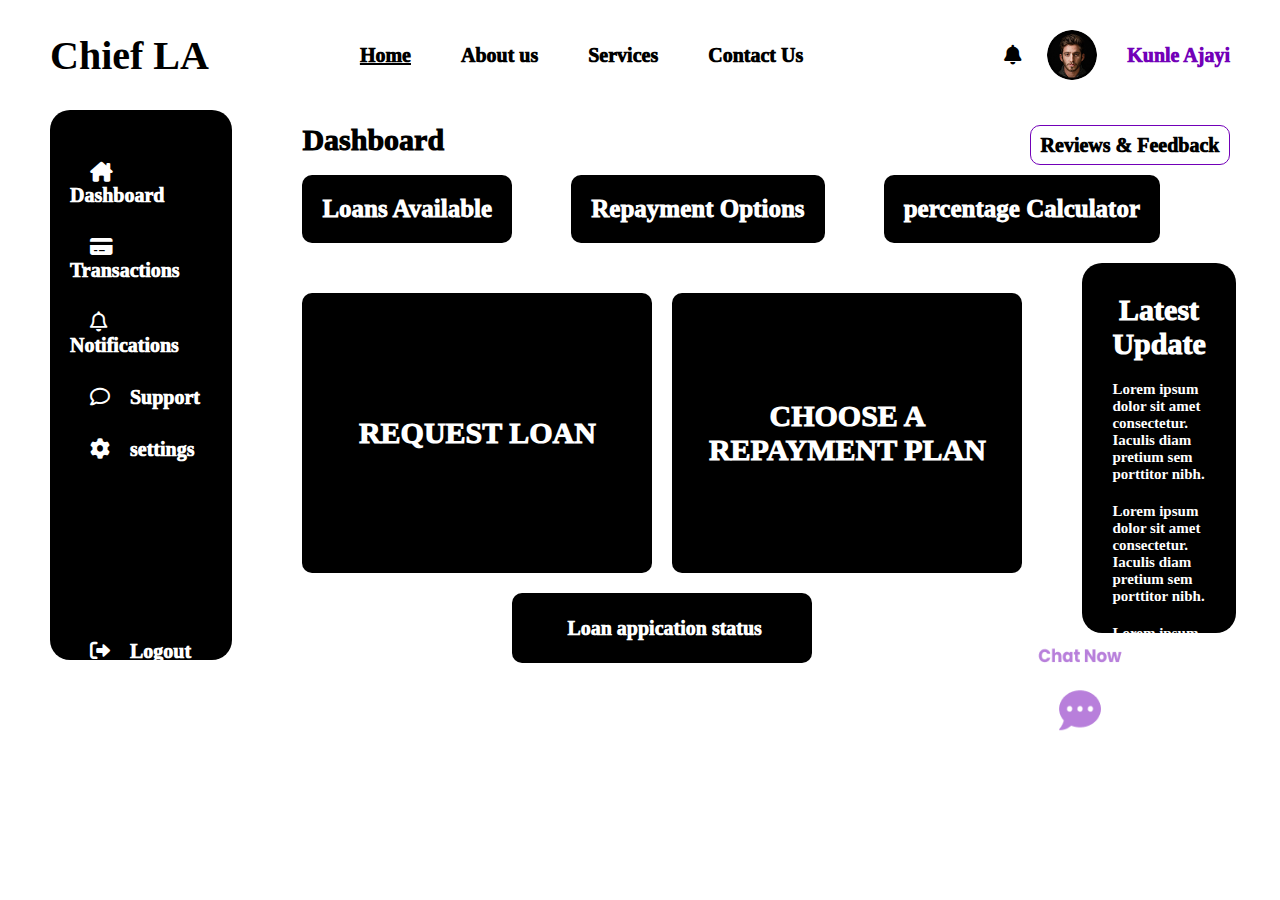
<file: bàikt/index.html>
<!DOCTYPE html>
<html lang="en">
<head>
    <meta charset="UTF-8">
    <meta name="viewport" content="width=device-width, initial-scale=1.0">
    <title>Chief LA</title>
    <link rel="stylesheet" href="https://cdnjs.cloudflare.com/ajax/libs/font-awesome/6.0.0/css/all.min.css">
    <link rel="stylesheet" href="style.css">
</head>
<body>
    <div class="container">
        <div class="navbar">
            <h1>Chief LA</h1>
            <ul class="navbar-list">
                <li><a class="active" href="#">Home</a></li>
                <li><a href="#">About us</a></li>
                <li><a href="#">Services</a></li>
                <li><a href="#">Contact Us</a></li>
            </ul>
            <div class="profile">
                <i class="fa-solid fa-bell"></i>
                <img src="./img/Ellipse 1.png" alt="Kunle Ajayi">
                <p>Kunle Ajayi</p>
            </div>
        </div>
        <div class="bot">
            <div class="bot-left">
                <ul class="bot-list">
                    <li><a href="#"><i class="fa-solid fa-house-chimney"></i>Dashboard</a></li>
                    <li><a href="#"><i class="fa-solid fa-credit-card"></i>Transactions</a></li>
                    <li><a href="#"><i class="fa-regular fa-bell"></i>Notifications</a></li>
                    <li><a href="#"><i class="fa-regular fa-comment"></i>Support</a></li>
                    <li><a href="#"><i class="fa-solid fa-gear"></i>settings</a></li>
                </ul>
                <a href="#" class="bot-btn"><i class="fa-solid fa-right-from-bracket"></i>Logout</a>
            </div>
            <div class="bot-right">
                <div class="bot-right-top">
                    <h2>Dashboard</h2>
                    <button class="bot-right-btn">Reviews & Feedback</button>
                </div>
                <div class="bot-right-bottom">
                    <div class="bot-right-bottom-top">
                        <span>Loans Available</span>
                        <span>Repayment Options</span>
                        <span>percentage Calculator</span>
                    </div>
                    <div class="bot-right-bottom-bottom">
                        <div class="bot-right-bottom-bottom-left">
                            <span>REQUEST LOAN</span>
                            <span>CHOOSE A REPAYMENT PLAN</span>
                        </div>
                        <div class="bot-right-bottom-right">
                            <h1>Latest Update</h1>
                            <p>Lorem ipsum dolor sit amet consectetur. Iaculis diam pretium sem porttitor nibh.</p>
                            <p>Lorem ipsum dolor sit amet consectetur. Iaculis diam pretium sem porttitor nibh.</p>
                            <p>Lorem ipsum dolor sit amet consectetur. Iaculis diam pretium sem porttitor nibh.</p>
                            <p>Lorem ipsum dolor sit amet consectetur. Iaculis diam pretium sem porttitor nibh.</p>
                        </div>
                    </div>
                        <div class="loan">
                            <span>Loan appication status</span>
                        </div>
                        <div class="chat-box">
                            <img class="chat" src="./img/Frame 43.png" alt="Chat now">
                        </div>
                </div>
            </div>
        </div>
    </div>
</body>
</html>
</file>
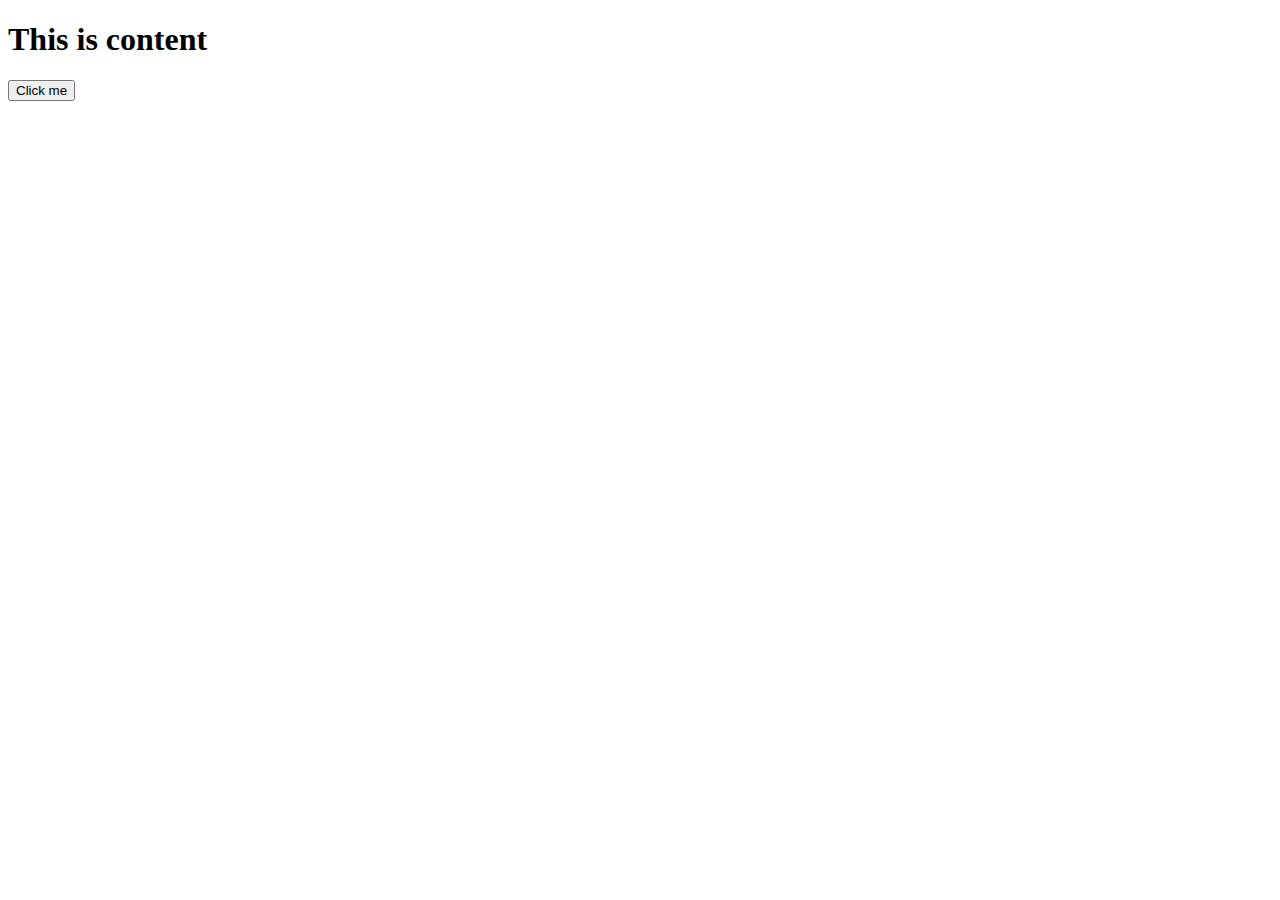
<file: lesson12/index.html>
<!DOCTYPE html>
<html lang="en">
<head>
    <meta charset="UTF-8">
    <meta name="viewport" content="width=device-width, initial-scale=1.0">
    <title>Document</title>
</head>
<body>
    <h1 class="titleH1">This is content</h1>
    <button id="btnClick">Click me</button>
    <script src="lesson12.js"></script>
</body>
</html>
</file>
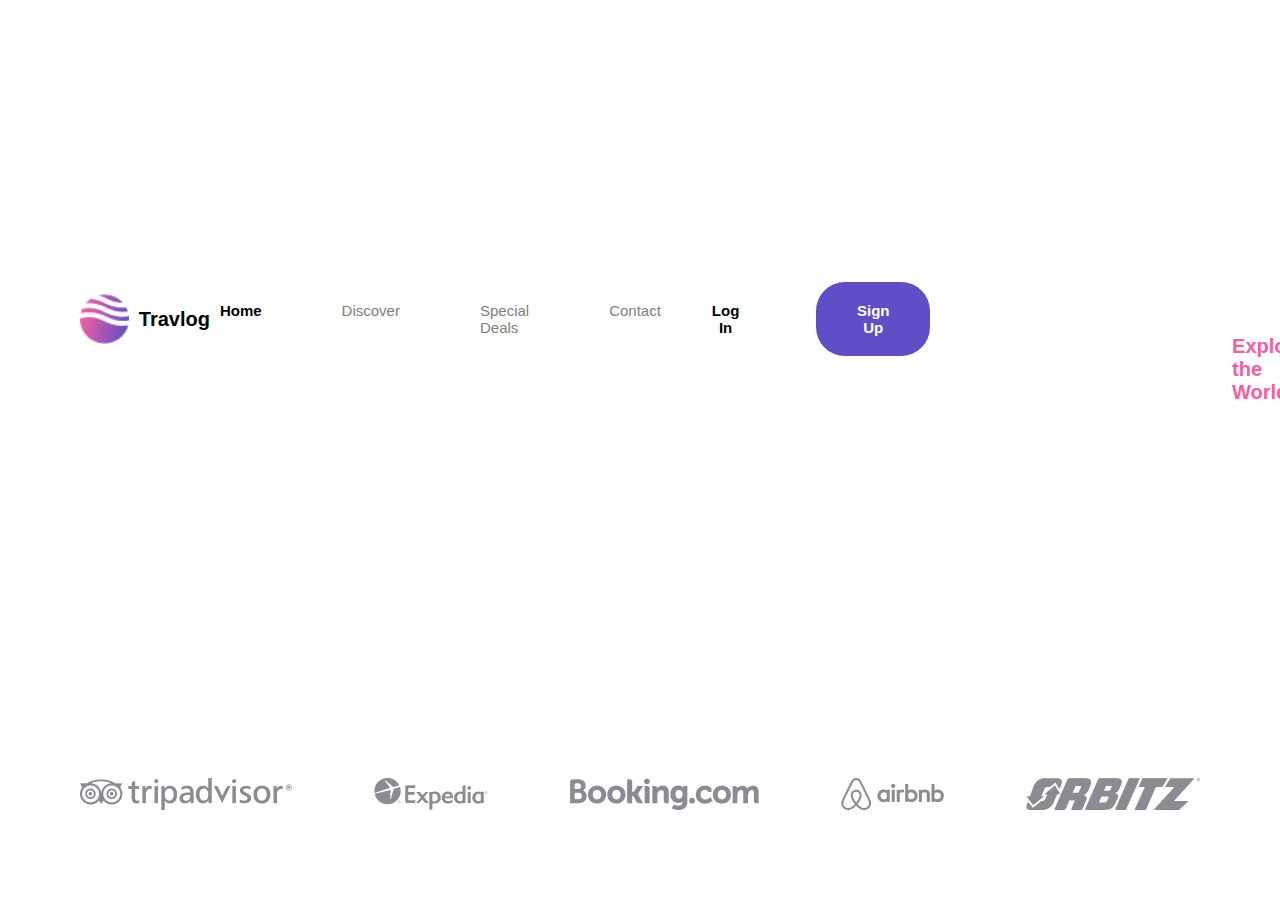
<file: lesson5_respon/img/index.html>
<!DOCTYPE html>
<html lang="en">
<head>
    <meta charset="UTF-8">
    <meta name="viewport" content="width=device-width, initial-scale=1.0">
    <title>Travlog</title>
    <link rel="stylesheet" href="./style.css">
</head>
<body>
    <div class="container">
        <div class="navbar">
            <div class="logo">
                <img src="./Vector.png" class="logo-img" alt="Travlog">
                <p class="logo-text">Travlog</p>
            <div class="menu">
                <ul>
                    <li><a class="active" href="">Home</a ></li>
                    <li><a href="">Discover</a ></li>
                    <li><a href="">Special Deals</a ></li>
                    <li><a href="">Contact</a ></li>
                </ul>
            </div>
            <div class="signup">
                <button class="login">Log In</button>
                <button class="signupbutton">Sign Up</button>
            </div>
        </div>
        <div class="content"></div>
            <div class="travel"></div>
                <div class="explore">
                    <p>Explore the World!</p>
                    <img src="./work 1.png" alt="logo">
                </div>
                <div class="h1">
                    <h1>Travel <span class="pink">top destination</span> of the world</h1>
                </div>
                <div class="p"><p>We always make our customer happy by providing</p>
                <p>as many choices as possible</p>
                </div>
                <div class="button">
                    <button class="button1">Get Started</button>
                    <button class="button2"> 
                        <span class="play-icon">▶</span>
                        Watch Demo 
                    </button>
                </div>
            <div class="image">
                <img class="layer" src="./layer.png" alt="layer">
                <div class="image-grid'>
                    <div class="rectangle">
                    <img class="rectangle1" src="./Rectangle 1 (1).png" alt="Rectangle">
                    <img class="rectangle3" src="./Rectangle 3.png" alt="Rectangle">
                    <img class="rectangle2" src="./Rectangle 2.png" alt="Rectangle"> 
                    </div>
                <img class="send" src="./Frame 16.png" alt="send">
                <img class="frame" src="./Frame 17.png" alt="Vector">
                <p class="top-places">Top places</p>
                </div>
            </div>
        <div class="brand">
            <img src="./Group.png" alt="Tripadvisor">
            <img src="./Group 2.png" alt="Expedia">
            <img src="./Group (1).png" alt="Booking">
            <img src="./Group 9235.png" alt="airbnb">
            <img src="./Group 3.png" alt="Rbitz">
        </div>         
    </div>
    
</body>
</html>
</file>
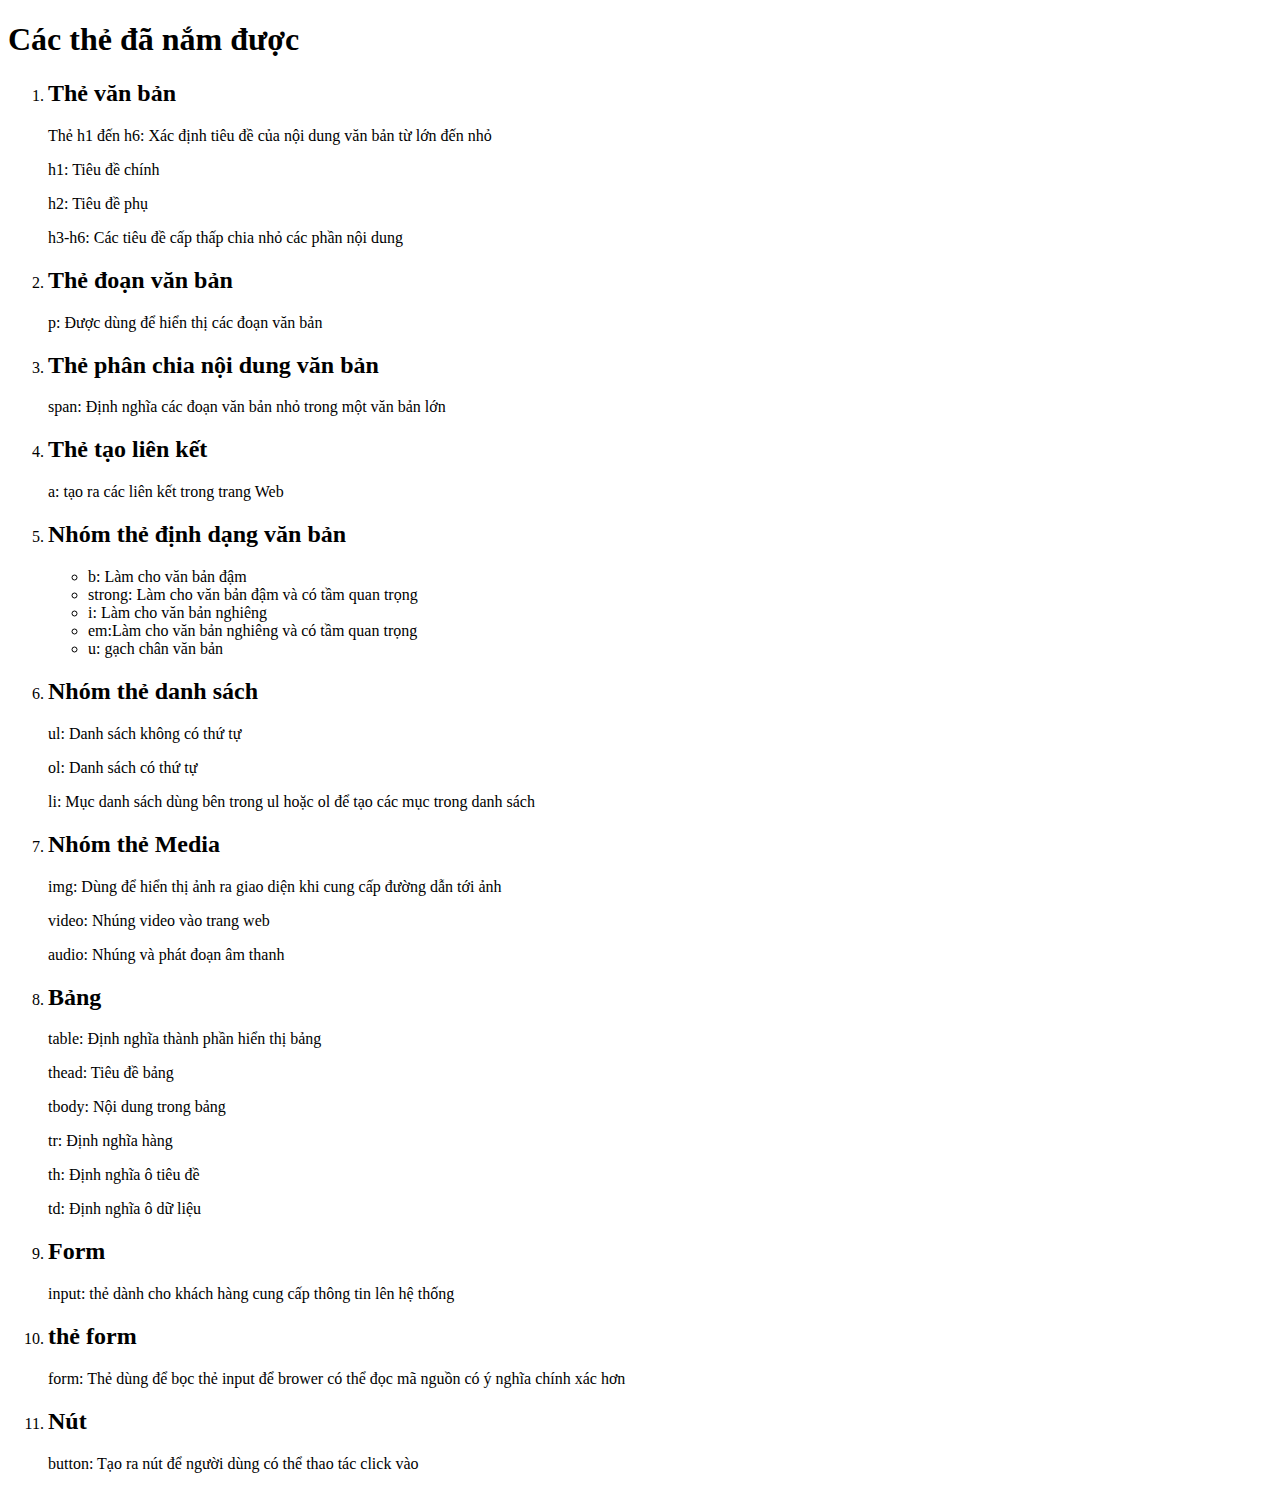
<file: Lesson1_html/cacthe.html>
<!DOCTYPE html>
<html lang="en">
<head>
    <meta charset="UTF-8">
    <meta name="viewport" content="width=device-width, initial-scale=1.0">
    <title>Các thẻ đã nắm được</title>
</head>
<body>
    <h1>Các thẻ đã nắm được</h1>
    <ol>
    <li><h2>Thẻ văn bản</h2></li>
    <p>Thẻ h1 đến h6: Xác định tiêu đề của nội dung văn bản từ lớn đến nhỏ</p>
    <p>h1: Tiêu đề chính</p>
    <p>h2: Tiêu đề phụ</p>
    <p>h3-h6: Các tiêu đề cấp thấp chia nhỏ các phần nội dung</p>
    <li><h2>Thẻ đoạn văn bản</h2></li>
    <p>p: Được dùng để hiển thị các đoạn văn bản</p>
    <li><h2>Thẻ phân chia nội dung văn bản</h2></li>
    <p>span: Định nghĩa các đoạn văn bản nhỏ trong một văn bản lớn</p>
    <li><h2>Thẻ tạo liên kết</h2></li>
    <p>a: tạo ra các liên kết trong trang Web</p>
    <li><h2>Nhóm thẻ định dạng văn bản</h2></li>
        <ul>
            <li>b: Làm cho văn bản đậm</li>
            <li>strong: Làm cho văn bản đậm và có tầm quan trọng</li>
            <li>i: Làm cho văn bản nghiêng</li>
            <li>em:Làm cho văn bản nghiêng và có tầm quan trọng</li>
            <li>u: gạch chân văn bản</li>
        </ul>
    <li><h2>Nhóm thẻ danh sách</h2></li>
    <p>ul: Danh sách không có thứ tự</p>
    <p>ol: Danh sách có thứ tự</p>
    <p>li: Mục danh sách dùng bên trong ul hoặc ol để tạo các mục trong danh sách</p>
    <li><h2>Nhóm thẻ Media</h2></li>
    <p>img: Dùng để hiển thị ảnh ra giao diện khi cung cấp đường dẫn tới ảnh</p>
    <p>video: Nhúng video vào trang web</p>
    <p>audio: Nhúng và phát đoạn âm thanh</p>
    <li><h2>Bảng</h2></li>
    <p>table: Định nghĩa thành phần hiển thị bảng</p>
    <p>thead: Tiêu đề bảng</p>
    <p>tbody: Nội dung trong bảng</p>
    <p>tr: Định nghĩa hàng</p>
    <p>th: Định nghĩa ô tiêu đề</p>
    <p>td: Định nghĩa ô dữ liệu</p>
    <li><h2>Form</h2></li>
    <p>input: thẻ dành cho khách hàng cung cấp thông tin lên hệ thống</p>
    <li><h2>thẻ form</h2></li>
    <p>form: Thẻ dùng để bọc thẻ input để brower có thể đọc mã nguồn có ý nghĩa chính xác hơn</p>
    <li><h2>Nút</h2></li>
    <p>button: Tạo ra nút để người dùng có thể thao tác click vào</p>
    </ol>
</body>
</html>
</file>
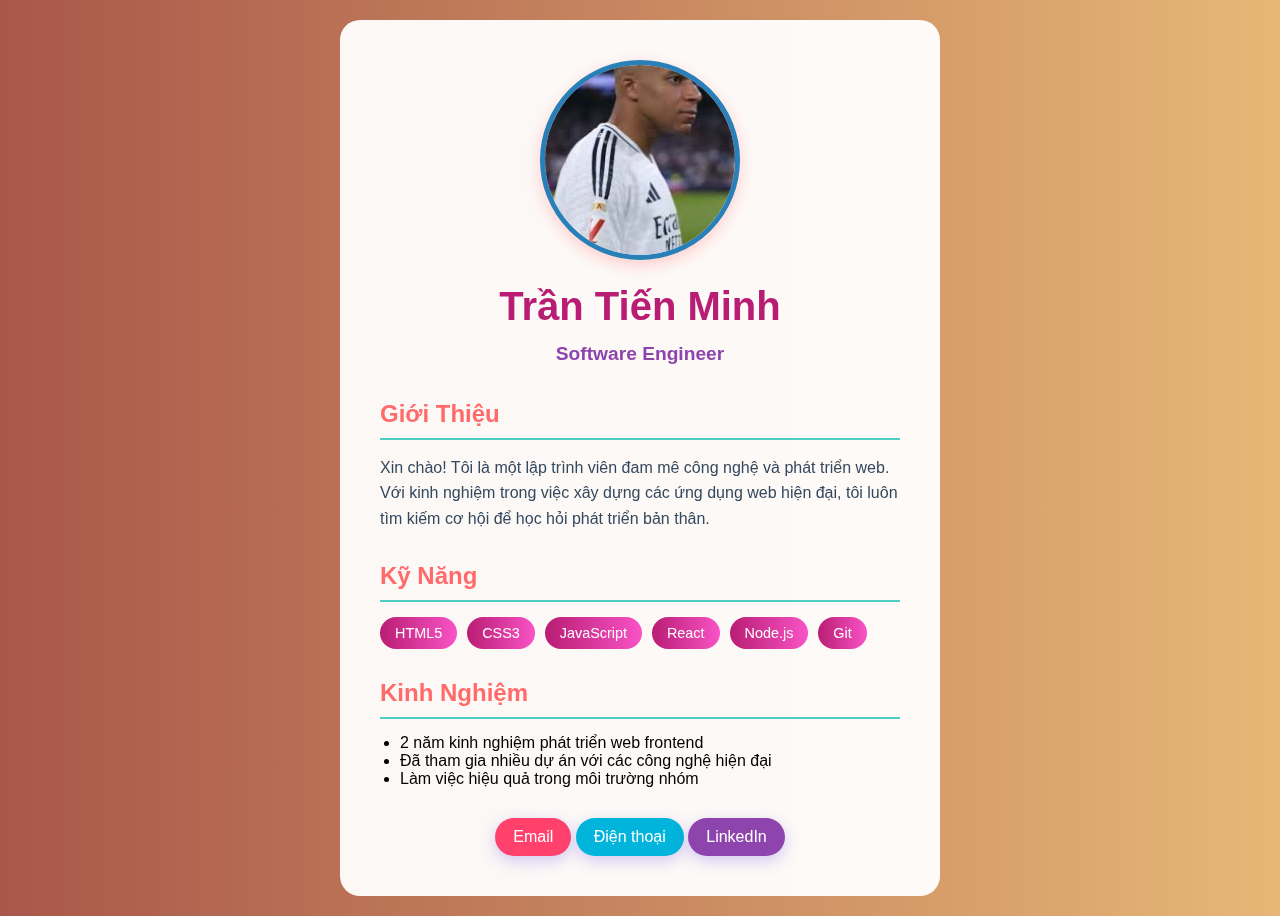
<file: Lesson2_css/1.html>
<!DOCTYPE html>
<html lang="en">
<head>
    <meta charset="UTF-8">
    <meta name="viewport" content="width=device-width, initial-scale=1.0">
    <title>CV của tôi</title>
    <link rel="shortcut icon" href="https://picsum.photos/200/300" type="image/x-icon">
    <!-- đổi icon trên title của trang web -->
    <link rel="stylesheet" href="./style.css">
</head>
<body>
    <div class="container">
        <div class="profile-header">
            <img src="[data-uri]" alt="Ảnh đại diện" class="profile-image">
            <h1>Trần Tiến Minh</h1>
            <p class="title">Software Engineer</p>
        </div>
        <div class="section">
            <h2>Giới Thiệu</h2>
            <p>Xin chào! Tôi là một lập trình viên đam mê công nghệ và phát triển web. Với kinh nghiệm trong việc xây dựng các ứng dụng web hiện đại, tôi luôn tìm kiếm cơ hội để học hỏi phát triển bản thân. </p>
        </div>
        <div class="section">
            <h2>Kỹ Năng</h2>
            <div class="skills">
                <span class="skill-tag">HTML5</span>
                <span class="skill-tag">CSS3</span>
                <span class="skill-tag">JavaScript</span>
                <span class="skill-tag">React</span>
                <span class="skill-tag">Node.js</span>
                <span class="skill-tag">Git</span>
            </div>
        </div>
        <div class="section">
            <h2>Kinh Nghiệm</h2>
            <ul>
                <li>2 năm kinh nghiệm phát triển web frontend</li>
                <li>Đã tham gia nhiều dự án với các công nghệ hiện đại</li>
                <li>Làm việc hiệu quả trong môi trường nhóm</li>
            </ul>
        </div>
        <div class="contact">
            <a href="mailto:lamkool2110@gmail.com" class="contact-item">Email</a> 
            <a href="tel:0329501800" class="contact-item">Điện thoại</a>
            <a href="#" class="contact-item">LinkedIn</a>

        </div>
    </div>
</body>
</html>
</file>
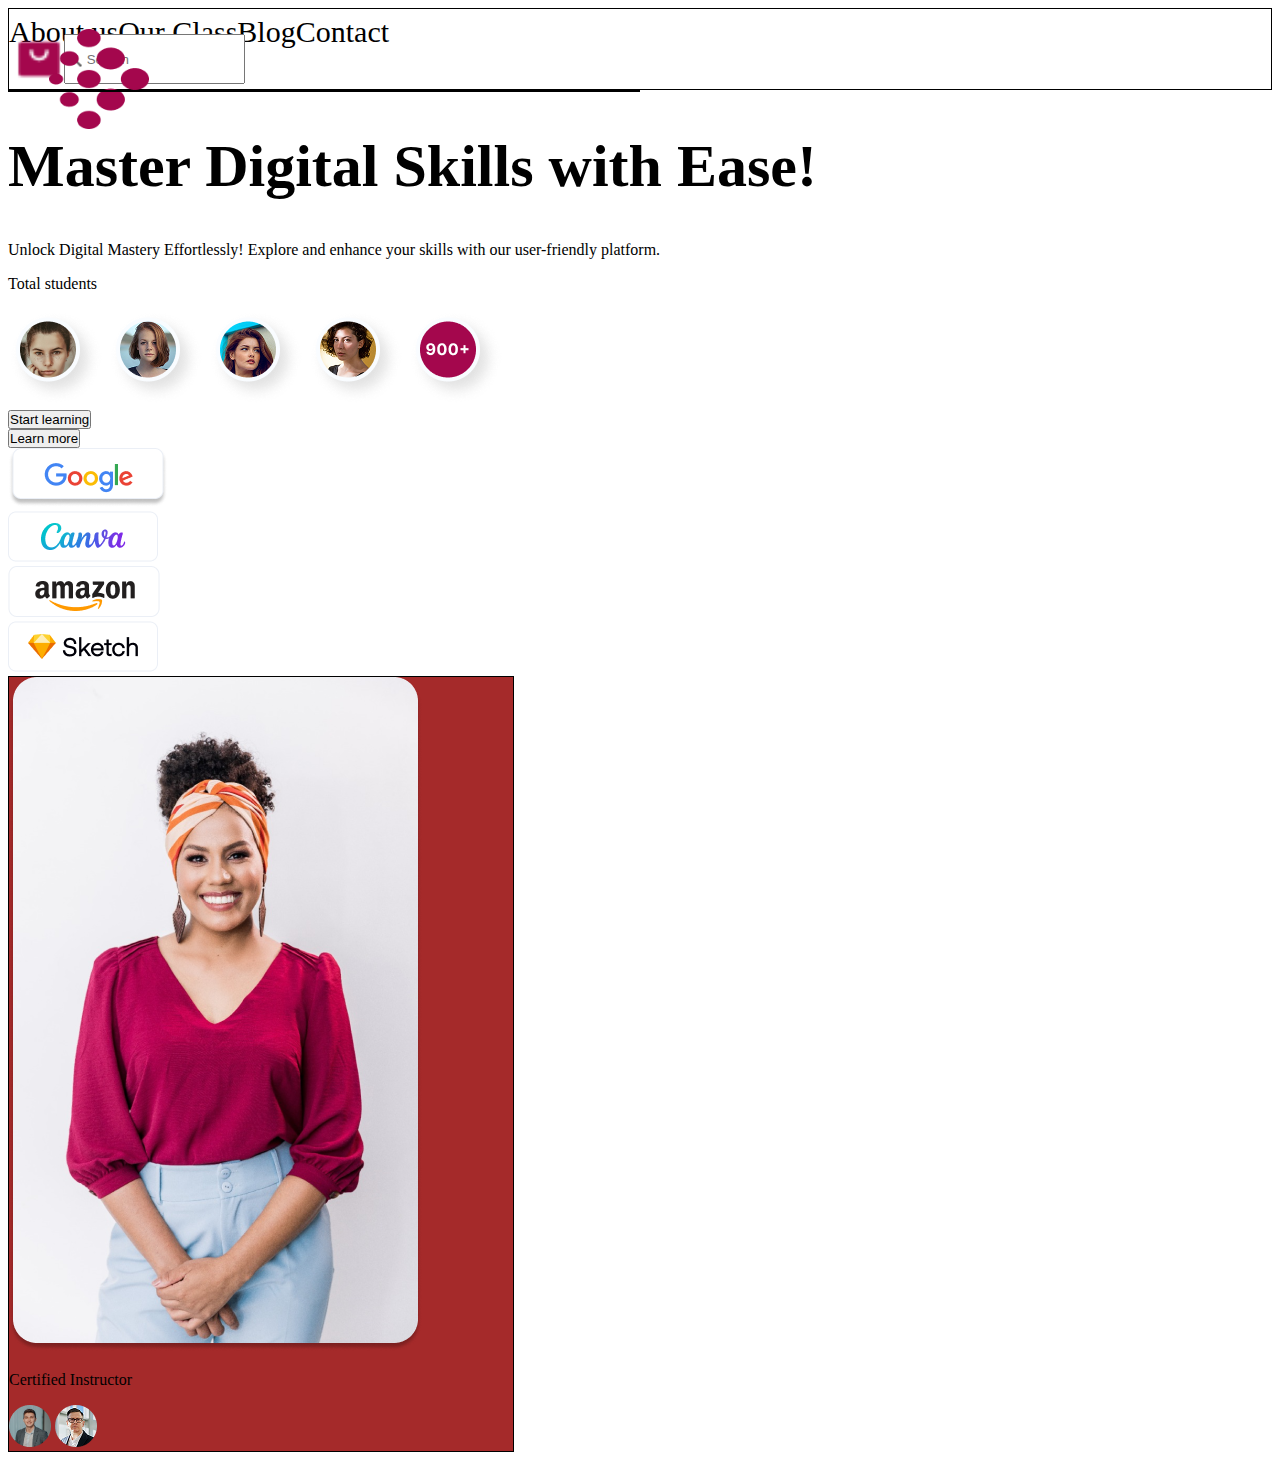
<file: lesson4_layout/lesson4.html>
<!DOCTYPE html>
<html lang="en">
<head>
    <meta charset="UTF-8">
    <meta name="viewport" content="width=device-width, initial-scale=1.0">
    <title>Trang web</title>
    <link rel="stylesheet" href="./style.css">
</head>
<body>
    <div class="container">
    <div class="taskbar">
        <div class="taologo"><img src="./img/Logo.png" class="logo" alt=""></div>
        <div class="choose">
           <div><span class="link">About us</span></div> 
           <div><span class="link">Our Class<span></span></div> 
           <div><span class="link">Blog</span></div>
            <div><span class="link">Contact</span></div>
        </div>
        <div class="search">
           <img class="ShoppingBag" src="img/ShoppingBag.png" alt="">
            <input class="searching", type="search" placeholder="&#x1F50D; Search">
        </div>
    </div>
    <div>
        <div class="info"></div>
            <div class="h1"><h1>Master Digital Skills with Ease!</h1></div>
            <div class="p"><p>Unlock Digital Mastery Effortlessly! Explore and enhance your skills with our user-friendly platform.</p></div>
            <div class="Total">
                <div class="Total-students"><p>Total students</p></div>
                <div class="face">
                    <img src="./img/Ellipse 1134.png" alt="">
                    <img src="img/Ellipse 1136.png" alt="">
                    <img src="./img/Ellipse 1137.png" alt="">
                    <img src="./img/Ellipse 1138.png" alt="">
                    <img src="./img/Frame 48095514.png" alt="">
                </div>
            </div>
            <div class="learning">
                <div class="start"><button>Start learning</button></div>
                <div class="learn"><button>Learn more</button></div>
            </div>
            <div class="trusted by">
                <div class="google"><img src="./img/Google Logotype.png" alt=""></div>
                <div class="canva"><img src="./img/Canva Logotype.png" alt="">
                <div class="amazon"><img src="./img/Amazon Logotype.png" alt=""></div>
                <div class="sketch"><img src="./img/Sketch Logotype.png" alt=""></div>
            </div>
        <div class="image">
            <img src="./img/Rectangle 1455.png" alt="">
            <div class="tron">
                <div class="certified"><p>Certified Instructor</p></div>
                <div>
                    <div class="avatar">
                        <img src="./img/Ellipse 1139.png" alt="">
                        <img src="./img/Ellipse 1139 (1).png" alt="">
                    </div>
                    <div class="Name"></div>
                </div>
               
        </div>
       
        </div>

    </div>
</div>
</body>
</html>
</file>
<file: bàikt/style.css>
* {
    margin: 0;
    padding: 0;
    box-sizing: border-box;
    font-family: 'Poppins';
}

.container {   
    width: 100%;
    height: 100vh;
    background-color: white;
}

.navbar {
    display: flex;
    justify-content: space-between;
    align-items: center;
    padding: 0 50px;
    background-color: white;
}

.navbar h1 {
    font-size: 40px;
    font-weight: bold;
    color: #000;
    margin-top: 30px;
}

.navbar-list {
    display: flex;
    justify-content: space-between;
    align-items: center;
    list-style: none;
    margin-top: 30px;
    color: black;
    font-size: 20px;
    font-weight: 1000;
}

.navbar-list li {
    margin-right: 50px;
}

.navbar-list li a {
    text-decoration: none;
    color: black;
}

.active  {
    text-decoration: underline !important;
}

.profile {
    display: flex;
    justify-content: space-between;
    align-items: center;
    margin-top: 30px;
    font-size: 20px;
    font-weight: 1000;
}

.profile img {
    width: 50px;
    height: 50px;
    border-radius: 50%;
}

.profile i{
    font-size: 20px;
    font-weight: 1000;
    margin-right: 25px;
}
.profile p{
    font-size: 20px;
    font-weight: 2000;
    margin-left: 30px;
    color: #7200B8;
}

.bot {
    display: flex;
    justify-content: space-between;
    align-items: center;
    padding: 0 50px;
}
.bot-left {
    width: 18%;
    height: 550px;
    background-color: rgba(0, 0, 0, 1);
    border-radius: 20px;
    padding: 20px;
    margin-top: 30px;
    
}

.bot-list{
    list-style: none;
    margin-top: 2px;
    color: white;
    font-size: 20px;
    font-weight: 1000;
}

.bot-list li a{
    text-decoration: none;
    color: white;
    font-size: 20px;
    font-weight: 1000;
    margin-left: 20px;
    margin-top: 10px;
}

.bot-list li a i{
    margin-right: 20px;
    margin-top: 30px;
}   

.bot-btn{
    width: 100%;
    height: 50px;
    border-radius: 10px;
    text-decoration: none;
    color: white;
    font-size: 20px;
    font-weight: 1000;
    border: none;
    margin-bottom: 20px;
}
.bot-btn i{
    margin-right: 20px;
    font-size: 20px;
    font-weight: 1000;
    margin-top: 180px;
    margin-left: 20px;
}

.bot-list li a:hover{
    background-color: #7200B8;
    border-radius: 10px;
    padding: 20px;
}

.bot-btn:hover{
    background-color: #7200B8;
    border-radius: 10px;
    padding: 20px;
}
.bot-right{
    width: 82%;
    height: 550px;
    background-color: white;
    border-radius: 20px;
    padding: 20px;
    margin-left: 30px;
}
.bot-right-top{
    display: flex;
    justify-content: space-between;
    align-items: center;
    margin-left: 20px;
    margin-right: -20px;
}
.bot-right-top h2{
    font-size: 30px;
    font-weight: 1000;
    color: #000;
}
.bot-right-top button{
    width: 200px;
    height: 40px;
    border-radius: 10px;
    background-color: white;
    color: black;
    border: 1px solid #7200B8 ;
    font-size: 20px;
    font-weight: 1000;
    margin-top: 10px;
}
.bot-right-top button:hover{
    background-color: #7200B8;
    color: white;
    transform: scale(1.1); 
}
.bot-right-bottom{
    /* display: flex; */
    justify-content: space-between;
    align-items: center;
    margin-top: 10px;
    /* position: relative; */
}
.bot-right-bottom-top{
    display: flex;
    justify-content: space-between;
    align-items: center;
    margin-top: 10px;
    margin-left: 20px;
}
.bot-right-bottom-top span{
    font-size: 25px;
    font-weight: 1000;
    margin-right: 50px;
    border-radius: 10px;
    padding: 20px;
    background-color: black;
    color: white;
    /* position: relative; */
}
.bot-right-bottom-bottom{
    justify-content: space-between;
    display: flex;
    align-items: center;
    margin-top: 20px;
    margin-left: 20px;
    margin-right: -20px;
}
.bot-right-bottom-bottom-left{
    display: flex;
    justify-content: space-between;
    align-items: center;
    margin-top: -30px;
    /* margin-left: 30px; */
    margin-right: -20px;

    
}
.bot-right-bottom-bottom-left span{
    border-radius: 10px;
    padding: 30px;
    background-color: black;
    color: white;
    margin-right: 20px;
    font-size: 30px;
    font-weight: 1000;
    border: 1px solid rgba(grey, grey, grey, 8);
    width: 350px;
    height: 280px;
    text-align: center;
    display: flex;
    justify-content: center;
    align-items: center;    
}
.bot-right-bottom-right{
    width: 50%; 
    height: 370px;
    background-color: rgba(0, 0, 0, 1);
    border-radius: 20px;
    padding: 30px;
    color: white;   
    margin-left: 60px;
}
.bot-right-bottom-right h1{
    font-size: 30px;
    font-weight: 1000;
    color: white;
    text-align: center;
}
.bot-right-bottom-right p{
    font-size: 15px;
    font-weight: 600;
    color: white;
    margin-top: 20px;
}
.loan{
    font-size: 20px;
    font-weight: 1000;
    color: white;
    margin-top: -40px;
    margin-left: 230px;
    border-radius: 10px;
    padding: 20px;
    background-color: black;
    width: 300px;
    height: 70px;
    display: flex;
    justify-content: space-between;
    align-items: center;
    border: 1px solid rgba(grey, grey, grey, 8);
}
.loan span{
    margin-left: 35px;
    display: flex;
    justify-content: center;
    align-items: center;
}
.chat-box{
    display: flex;
    align-items: flex-start;    
    justify-content: flex-end;
}
.chat{
    margin-right: 80px;
    margin-top: -30px;
    width: 100px;
    height: 100px;          
}
</file>
<file: lesson5_respon/img/style.css>
*{
    margin:0;
    padding:0;
    box-sizing: border-box;
    font-family: 'Poppins', sans-serif;
}
body{
    width: 100%;
    height: 100%;
    background-color: white;
}
.container{
    width: 100%;
    height: 100%;
    background-color: white;
}
.navbar{
    width: 100%;
    padding: 40px 80px;
    display: flex;
    justify-content: space-between;
    align-items: center;
}
.logo{
    display: flex;
    align-items: center;
    gap: 10px;
}
.logo-img{
    width: 50px;
    height: 50px;
}
.logo-text{
    font-size: 20px;
    font-weight: 700;
}
.menu ul {
    display: flex;
    gap: 80px;
    list-style: none;
    font-size: 15px;
    font-weight: 400;
}
.menu a {
    color: grey;
    text-decoration: none;
}
.menu a.active{
    color: black;
    font-weight: 700;
}
.signup{
    display: flex;
    gap: 35px;
}
.login{
    padding: 20px 40px;
    border-radius: 30px;
    border: 1px solid white;
    background-color: white;
    font-size: 15px;
    font-weight: 600;
}
.signupbutton{
    padding: 20px 40px;
    border-radius: 30px;
    border: 1px solid white;
    background-color: #5D50C6;
    font-size: 15px;
    font-weight: 600;
    color: white;
}
.content{
    padding: 40px 80px;
    display: flex;
    justify-content: space-between;
    align-items: center;
}
.travel{
    width: 30%;
}
.explore{
    display: flex;
    gap: 10px;
    color: #F85E9F;
    font-size: 20px;
    font-weight: 700;
    position: relative;
    left: 120px;
    border: 1px solid white;
    padding: 10px 20px;
    border-radius: 30px;
    background-color: rgba(255, 255, 255, 0.5);
    margin-top: 100px;
}
.h1{
    font-size: 45px;
    font-weight: 700px;
    position: relative;
    left: 80px;
    top: 20px;
    width: 35%;
    margin-top: 43px;
}
.pink{
    color: #F85E9F;
}
.p{
    font-size: 20px;
    font-weight: 500;
    position: relative;
    left: 80px;
    top: 20px;
    margin-top: 43px;
    color: grey;
    width: 40%;
}
.button{
    margin-top: 43px;
    display: flex;
    gap: 10px;
    position: relative;
    left: 80px;
}
.button1{
    padding: 20px 40px;
    border-radius: 30px;
    border: 1px solid white;
    background-color: rgba(93, 80, 198, 1);
    font-size: 15px;
    font-weight: 600;
    color: white;
    align-items: center;
}
.button2{
    padding: 20px 40px;
    border-radius: 30px;
    border: 0.5px solid grey;
    background-color: white;
    font-size: 15px;
    font-weight: 600;
    display: flex;
    align-items: center;
    gap: 5px;
}
.play-icon {
    background-color: #5D50C6;
    width: 20px;
    height: 20px;
    border-radius: 50%;
    display: flex;
    align-items: center;
    justify-content: center;
    font-size: 10px;
    color: white;
    position: relative;
    
}
.image{
    width: 50%;
    position: relative;
    left: 1000px;
    bottom: 750px;
    margin-top: 10px;
}

.layer{
    width: 772px;
    height: 285px;
    position: absolute;
    top: 50px;
    left:10px;
}


.image-grid{
    display: grid;
    grid-template-columns: repeat(2, 1fr);
    gap: 10px;
    grid-template-rows: repeat(2, 1fr);
}
.rectangle1{
    width: 272px;
    height: 300px;
    position: absolute;
    top: 130px;
    left: 90px;
}
.rectangle2{
    width: 272px;
    height: 300px;
    position: absolute;
    top: 470px;
    left: 90px;
}
.rectangle3{
    width: 272px;
    height: 400px;
    position: absolute;
    top: 240px;
    left: 400px;
}
.send{
    position: absolute;
    top: 400px;
    left: 20px;
}
.frame{
    position: absolute;
    top: 710px;
    left: 460px;
}
.top-places{
    position: absolute;
    font-size: 15px;
    font-weight: 700;
    border: 1px solid white;
    top: 530px;
    left:600px;
    border-radius: 30px;
    padding: 20px 40px;
    background-color: white;
    text-align: center;
}
.brand{
    display: flex;
    justify-content: space-between;
    padding: 40px 80px;
    margin-top: 100px;
}
</file>
<file: Lesson2_css/style.css>
*{
    margin: 0;
    /* căn chỉnh lề */
    padding: 0;
    /* Tạo khoảng trống của các dòng */
    box-sizing: border-box;
    font-family: 'Segoe UI', Tahoma, Geneva, Verdana, sans-serif;
    /* font chữ */
}
/* query lại toàn bộ để style cho đẹp */

body{
background: linear-gradient(to right, #a95749, #FBD786, #c6ddff, #2980b9);
background-size: 400% 400%;
/* zoom to background lên */
animation: gradien 5s ease infinite;
/* chuyển động 5s */
min-height: 100vh;
/* chiều dài tối thiểu trang */
display: flex;
justify-content: center;
align-items: center;
padding: 20px;
/* 4 dòng 20-23 để chỉnh container ra giữa màn hình  */
}
@keyframes gradient {
    0% {
        background-position: 0% 50%;
    }
    50% {
        background-position: 100% 50%;
    }
    100% {
        background-position: 0% 50%;
    }
}
/* hiệu ứng để màn hình chuyển màu liên tục */
.container {
    max-width: 600px;
    /* chiều rộng tối đa */
    margin: 0 auto;
    /* căn class container ra giữa màn hình */
    padding: 40px;
    /* khoảng cách viền */
    background-color: rgba(255, 255, 255, 0.95);
    /* chữ a trong rgba là độ trong suốt  */
    /* màu nền */
    border-radius: 20px ;
    /* độ bo góc */
    backdrop-filter: blur(10px);
    /* độ xuyên thấu  */
    width: 100%; 
    /* chiều rộng  */
}
/* style class container */

.profile-header {
    text-align: center;
    /* căn chỉnh  */
    margin-bottom: 30px;
    /* cách bên dưới 1 khoảng */
    position: relative;
}

.profile-image {
    width: 200px;
    /* chiều rộng ảnh */
    height: 200px;
    /* chiều dài ảnh */
    object-fit: cover;
    /* chỉnh ảnh ko bị méo  */
    border-radius: 50%;
    /* cho ảnh thành hình tròn */
    margin-bottom: 20px;
    border: 5px solid #2980b9;
    /* độ dày viền của ảnh, solid là kiểu */
    box-shadow: 0 5px 15px rgba(255, 107, 107, 0.3);
    /* độ mờ của viền ảnh */
    transition: transform 0.3s ease;
    /* giúp animation mượt hơn, thời gian thực hiện 0.3s */
}
.profile-image:hover {
    transform: scale(1.25);
}
/* hover là hiệu ứng khi di chuột vào */
h1{
    color: #b91d73;
    margin-bottom: 10px;
    font-size: 2.5em;
    /* kích thước của chữ */
}
.title{
    color: #8e44ad;
    font-size: 1.2em;
    margin-bottom: 20px;
    font-weight: bold;
    /* độ đậm của chữ */
}

.section{
    margin-bottom: 30px;
    transition: transform 0.3s ease;
    /* chuyển động mượt hơn */
}
.section :hover {
    transform: translateY(-5px);
    /* chuyển động lên xuống */
}
/* hover là hiệu ứng khi di chuột vào */

h2{
    color: #FF6B6B;
    margin-bottom: 15px;
    font-size: 1.5em;
    border-bottom: 2px solid #4ECDC4;
    /* gạch dưới  */
    padding-bottom: 10px;
    /* khoảng cách viền gạch chân */
}
p{
    color: #34495e;
    line-height: 1.6;
    /* khoảng cách giãn dòng */
    margin-bottom: 15px;
}
.skills{
    display: flex;
    gap: 10px;
    /* khoảng cách giữa các văn bản */
}
.skill-tag{
background: linear-gradient(to right, #b91d73, #f953c6); /* W3C, IE 10+/ Edge, Firefox 16+, Chrome 26+, Opera 12+, Safari 7+ */
padding: 8px 15px;
border-radius: 20px;
/* chỉnh khung tròn hơn, px khác với % */
font-size: 0.9rem;
/* rem là đơn vị đo tương đối, font-size thường dùng rem */
box-shadow: 0 2px 5px rgba(108, 92, 231, 0,6);
/* hiệu ứng đổ bóng,  */
color: white;
}
.skill-tag:hover {
    transform: scale(1.3);
    box-shadow: 0 5px 15px rgba(108, 92, 231, 0.6);
    /* di chuột vào có bóng ở viền */
}
ul{
    margin-left: 20px;
}

.contact{
    text-align: center;
}
.contact-item{
    padding: 10px 18px;
    background: #8e44ad;
    border-radius: 20px;
    font-size: 1.0rem;
    box-shadow: 0 5px 15px rgba(108, 92, 231, 0.3);
    color: white;
    text-decoration: none;
    /* không lấy gạch chân */
    transition: transform 0.3 ease;
    display: inline-block;
}
.contact-item:hover{
    transform: scale(1.1);
    box-shadow:  0 5px 15px rgba(108, 92, 231, 0.6);
}
[href^="mailto:lamkool2110@gmail.com"]{
    background: #FF416C;
}
[href^="tel:0329501800"]{
    background-color: #00B4DB;
}
[href^="#"]{
    background-color: #8e44ad ;
}
</file>
<file: lesson4_layout/style.css>
*{
    /* margin: 0; */
    padding: 0;
    box-sizing: border-box;
}
.container{
    width: 100%;
    height: 100%;
    /* font-family: 'Franklin Gothic Medium', 'Arial Narrow', Arial, sans-serif; */
}
.taskbar{
    display: block;
    /* margin-top: 60px; */
    /* padding: 20px; */
    background-color: white;
    border: 1px solid black;
    /* max-width: 1000px; */
    width: 100%;
    height: 30p%;
    position: relative;
}
.info{
    width: 60%;
    height: 70%;
    border: 1px solid black;
    background-color: brown;
}
.image{
    width: 40%;
    height: 70%;
    border: 1px solid black;
    background-color: brown;
}
.taologo{
    display: flex;
}
.choose{
    display: flex;
    /* align-items: center; */
    width: 600px;
    height: 50px;
    font-size: 30px;
    line-height: 1.5;



}
.logo{
    width: 100px;
    height: 100px;
    position: absolute;
    /* justify-content: flex-start; */
    top: 20px;
    left: 40px;
}
.link{    
    top: 20px;
    left: 100px;
    flex-direction: row;

    
}

.search{
    margin-top: -30px;
    display: flex;
    padding: 5px;
    text-align: right;
}
.ShoppingBag{
    width: 50px;
    height: 50px;
}

.info{
    font-size: 100px;
    width: 50%;
    height: 70%;
    border: 1px solid black;
    position: relative;
}
.h1{
    font-size: 30px;
    flex-wrap: wrap;
    font-weight: bold;
    line-break: auto;
}
</file>
